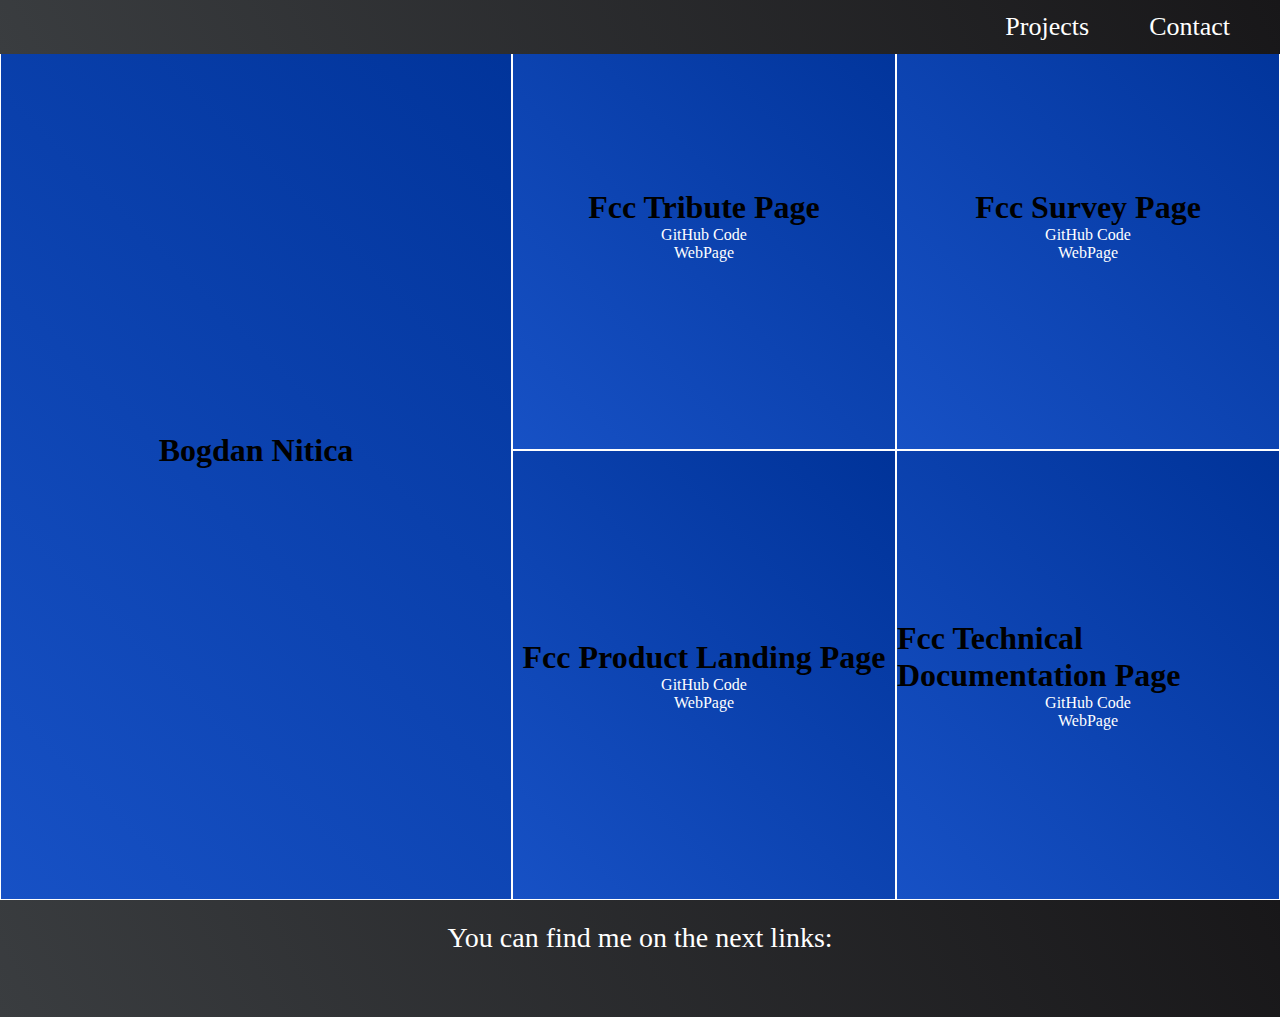
<file: Responsive Web Design/Personal Portfolio Webpage/index.html>
<!DOCTYPE html>

<html lang="en-US">
  <head>
    <meta charset="UTF-8" />
    <meta name="viewport" content="width=device-width, initial-scale=1.0" />

    <title>Personal Portfolio Webpage</title>

    <link href="style.css" type="text/css" rel="stylesheet" media="all" />

    <link
      rel="stylesheet"
      href="https://use.fontawesome.com/releases/v5.8.2/css/all.css"
      integrity="sha384-oS3vJWv+0UjzBfQzYUhtDYW+Pj2yciDJxpsK1OYPAYjqT085Qq/1cq5FLXAZQ7Ay"
      crossorigin="anonymous"
    />

    <script
      src="https://cdn.freecodecamp.org/testable-projects-fcc/v1/bundle.js"
      defer
    ></script>
    <script type="text/javascript">
      const projectName = "portfolio";
      localStorage.setItem("example_project", "Personal Portfolio Webpage");
    </script>
  </head>

  <body>
    <nav id="navbar">
      <div id="nav-links">
        <a href="#projects">Projects</a>
        <a href="#contact">Contact</a>
      </div>
    </nav>
    <main>
      <section id="welcome-section">
        <h1>Bogdan Nitica</h1>
      </section>

      <section id="projects">
        <section class="project-tile">
          <h1>Fcc Tribute Page</h1>
          <a
            href="https://bogdannitica99.github.io/freeCodeCamp/Web%20Design/Tribute%20Page/"
          >
            GitHub Code
          </a>
          <a
            href="https://bogdannitica99.github.io/freeCodeCamp/Web%20Design/Tribute%20Page/"
          >
            WebPage
          </a>
        </section>

        <section class="project-tile">
          <h1>Fcc Survey Page</h1>
          <a
            href="https://bogdannitica99.github.io/freeCodeCamp/Web%20Design/Survey%20Form/"
          >
            GitHub Code
          </a>
          <a
            href="https://bogdannitica99.github.io/freeCodeCamp/Web%20Design/Survey%20Form/"
          >
            WebPage
          </a>
        </section>

        <section class="project-tile">
          <h1>Fcc Product Landing Page</h1>
          <a
            href="https://bogdannitica99.github.io/freeCodeCamp/Web%20Design/Product%20Landing%20Page/"
          >
            GitHub Code
          </a>
          <a
            href="https://bogdannitica99.github.io/freeCodeCamp/Web%20Design/Product%20Landing%20Page/"
          >
            WebPage
          </a>
        </section>

        <section class="project-tile">
          <h1>Fcc Technical Documentation Page</h1>
          <a
            href="https://bogdannitica99.github.io/freeCodeCamp/Web%20Design/Technical%20Documentation%20Page/"
          >
            GitHub Code
          </a>
          <a
            href="https://bogdannitica99.github.io/freeCodeCamp/Web%20Design/Technical%20Documentation%20Page/"
          >
            WebPage
          </a>
        </section>
      </section>
    </main>
    <div id="contact">
      <div id="contact-text">
        <p>You can find me on the next links:</p>
      </div>
      <div id="contact-links">
        
        <a id="profile-link" href="https://github.com/"" target="_blank"><i class="fab fa-github"></i></a>
        <a href="https://www.facebook.com/bogdan.nitica/" target="_blank"><i class="fab fa-facebook"></i></a>
        <a href="https://www.linkedin.com/in/bogdannitica/" target="_blank"><i class="fab fa-linkedin"></i></a>

        
      </div>
    </div>
  </body>
</html>
</file>
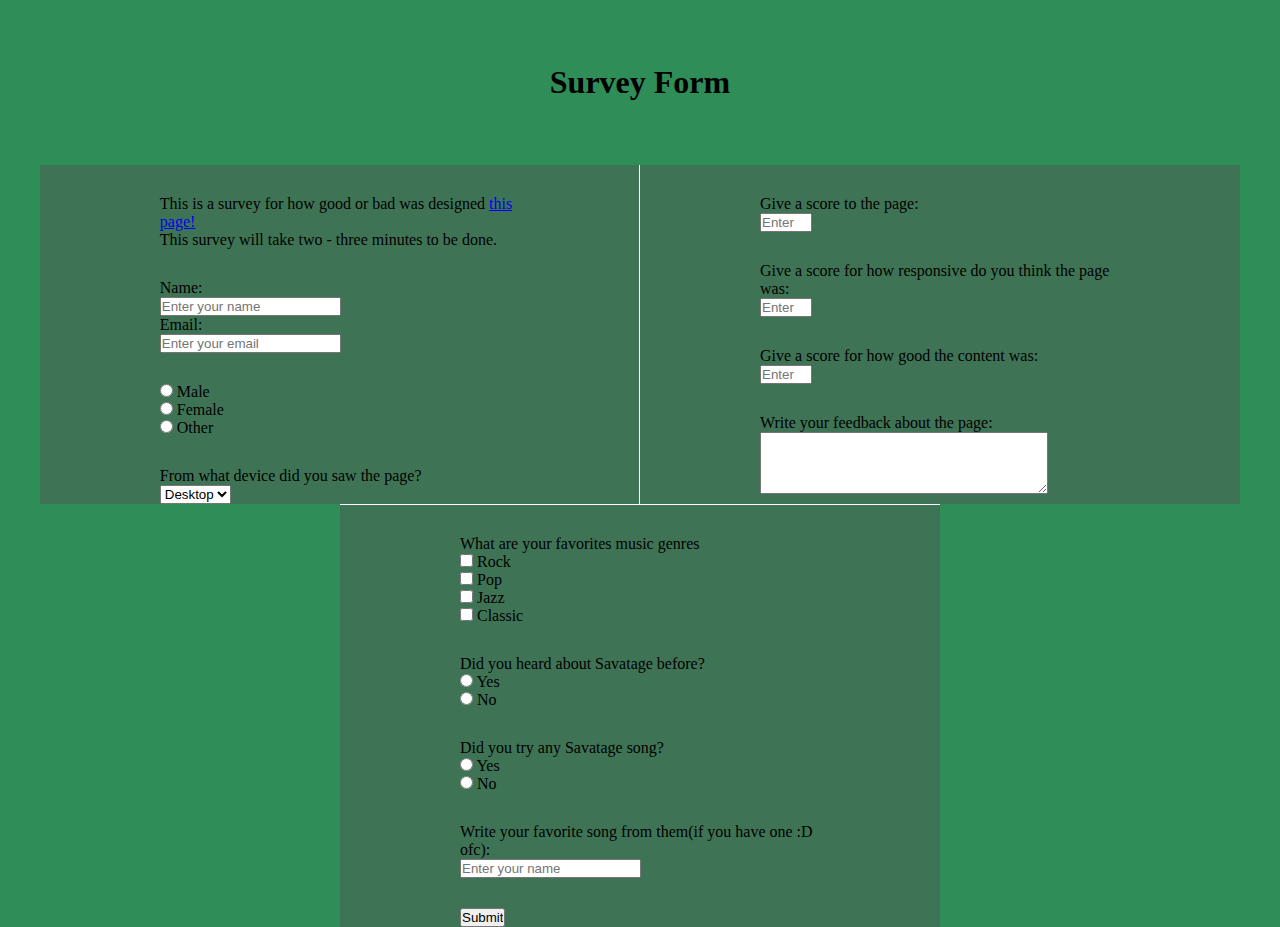
<file: Responsive Web Design/Survey Form/index.html>
<!DOCTYPE html>

<html lang="en-US">

    <head>
        <meta charset="UTF-8" />
        <meta name="viewport" content="width=device-width, initial-scale=1.0" />

        <title>Survey Page</title>

        <link href="style.css" type="text/css" rel="stylesheet" media="all" />

        <script
            src="https://cdn.freecodecamp.org/testable-projects-fcc/v1/bundle.js"
            defer
        ></script>
        <script type="text/javascript">
            const projectName = "survey-form";
            localStorage.setItem("example_project", "Survey Form");
        </script>
        
    </head>

    <body>
        <main>
            <h1 id="title">Survey Form</h1>

            <form id="survey-form">

                <div id="div-form">
                    <div id="column1">
                        <div class="column-content">
                            <div class="spacing">
                                <p id="description">
                                    This is a survey for how good or bad was designed  
                                    <a href="https://bogdannitica99.github.io/freeCodeCamp/Web%20Design/Tribute%20Page/"> this page!</a> <br>
                                    This survey will take two - three minutes to be done.
                                </p>
                            </div>

                            <div class="spacing">
                                <label id="name-label" for="name">Name:</label><br>
                                <input type="text" id="name" name="name" placeholder="Enter your name" required><br>

                                <label id="email-label" for="email">Email:</label><br>
                                <input type="email" id="email" name="email" placeholder="Enter your email" required><br>
                            </div>

                            <div class="spacing">
                                <input type="radio" id="male" name="gender" value="male">
                                <label for="male">Male</label><br>
                                <input type="radio" id="female" name="gender" value="female">
                                <label for="female">Female</label><br>
                                <input type="radio" id="other" name="gender" value="other">
                                <label for="other">Other</label>
                            </div>

                            <div class="spacing">
                                <p>From what device did you saw the page?</p>
                                <select id="dropdown" name="devices">
                                    <option value="Desktop">Desktop</option>
                                    <option value="Laptop">Laptop</option>
                                    <option value="Phone">Phone</option>
                                    <option value="Tv">TV</option>
                                    <option value="Other">Other</option>
                                </select>
                            </div>
                        </div>
                    </div>

                    <div id="column2">
                        <div class="column-content">
                            <div class="spacing">
                                <label id="number-label" for="overall_score">Give a score to the page:</label><br>
                                <input type="number" id="number" name="overall_score" min="1" max="10" placeholder="Enter a score between 1-10"><br>
                            </div>

                            <div class="spacing">
                                <label id="number-label" for="responsive_score">Give a score for how responsive do you think the page was:</label><br>
                                <input type="number" id="number" name="responsive_score" min="1" max="10" placeholder="Enter a score between 1-10"><br>
                            </div>

                            <div class="spacing">
                                <label id="number-label" for="content_score">Give a score for how good the content was:</label><br>
                                <input type="number" id="number" name="content_score" min="1" max="10" placeholder="Enter a score between 1-10"><br>
                            </div>

                            <div class="spacing">
                                <label for="feedback_text">Write your feedback about the page:</label>
                                <textarea id="feedback_text" rows="4" cols="50"></textarea>
                            </div>
                            
                        </div>
                    </div>

                    <div id="column3">
                        <div class="column-content">
                            <div class="spacing">
                                <p>What are your favorites music genres</p>
                                <input type="checkbox" id="rock" name="rock" value="Rock">
                                <label for="Rock"> Rock</label><br>
                                <input type="checkbox" id="pop" name="pop" value="Pop">
                                <label for="Pop"> Pop</label><br>
                                <input type="checkbox" id="jazz" name="jazz" value="Jazz">
                                <label for="Jazz"> Jazz</label><br>
                                <input type="checkbox" id="classic" name="classic" value="Classic">
                                <label for="Classic"> Classic</label><br>
                            </div>

                            <div class="spacing">
                                <p>Did you heard about Savatage before?</p>
                                <input type="radio" id="yes" name="question1" value="yes">
                                <label for="yes">Yes</label><br>

                                <input type="radio" id="no" name="question1" value="no">
                                <label for="no">No</label><br>
                            </div>

                            <div class="spacing">
                                <p>Did you try any Savatage song?</p>
                                <input type="radio" id="yes" name="question2" value="yes">
                                <label for="yes">Yes</label><br>

                                <input type="radio" id="no" name="question2" value="no">
                                <label for="no">No</label><br>
                            </div>

                            <div class="spacing">
                                <label id="name-label" for="name">Write your favorite song from them(if you have one :D ofc):</label><br>
                                <input type="text" id="name" name="name" placeholder="Enter your name"><br>
                            </div>

                            <div class="spacing">
                                <input id="submit" type="submit" value="Submit">
                            </div>
                        </div>
                    </div>
                </div>
            </form>
        </main>

    </body>

</html>
</file>
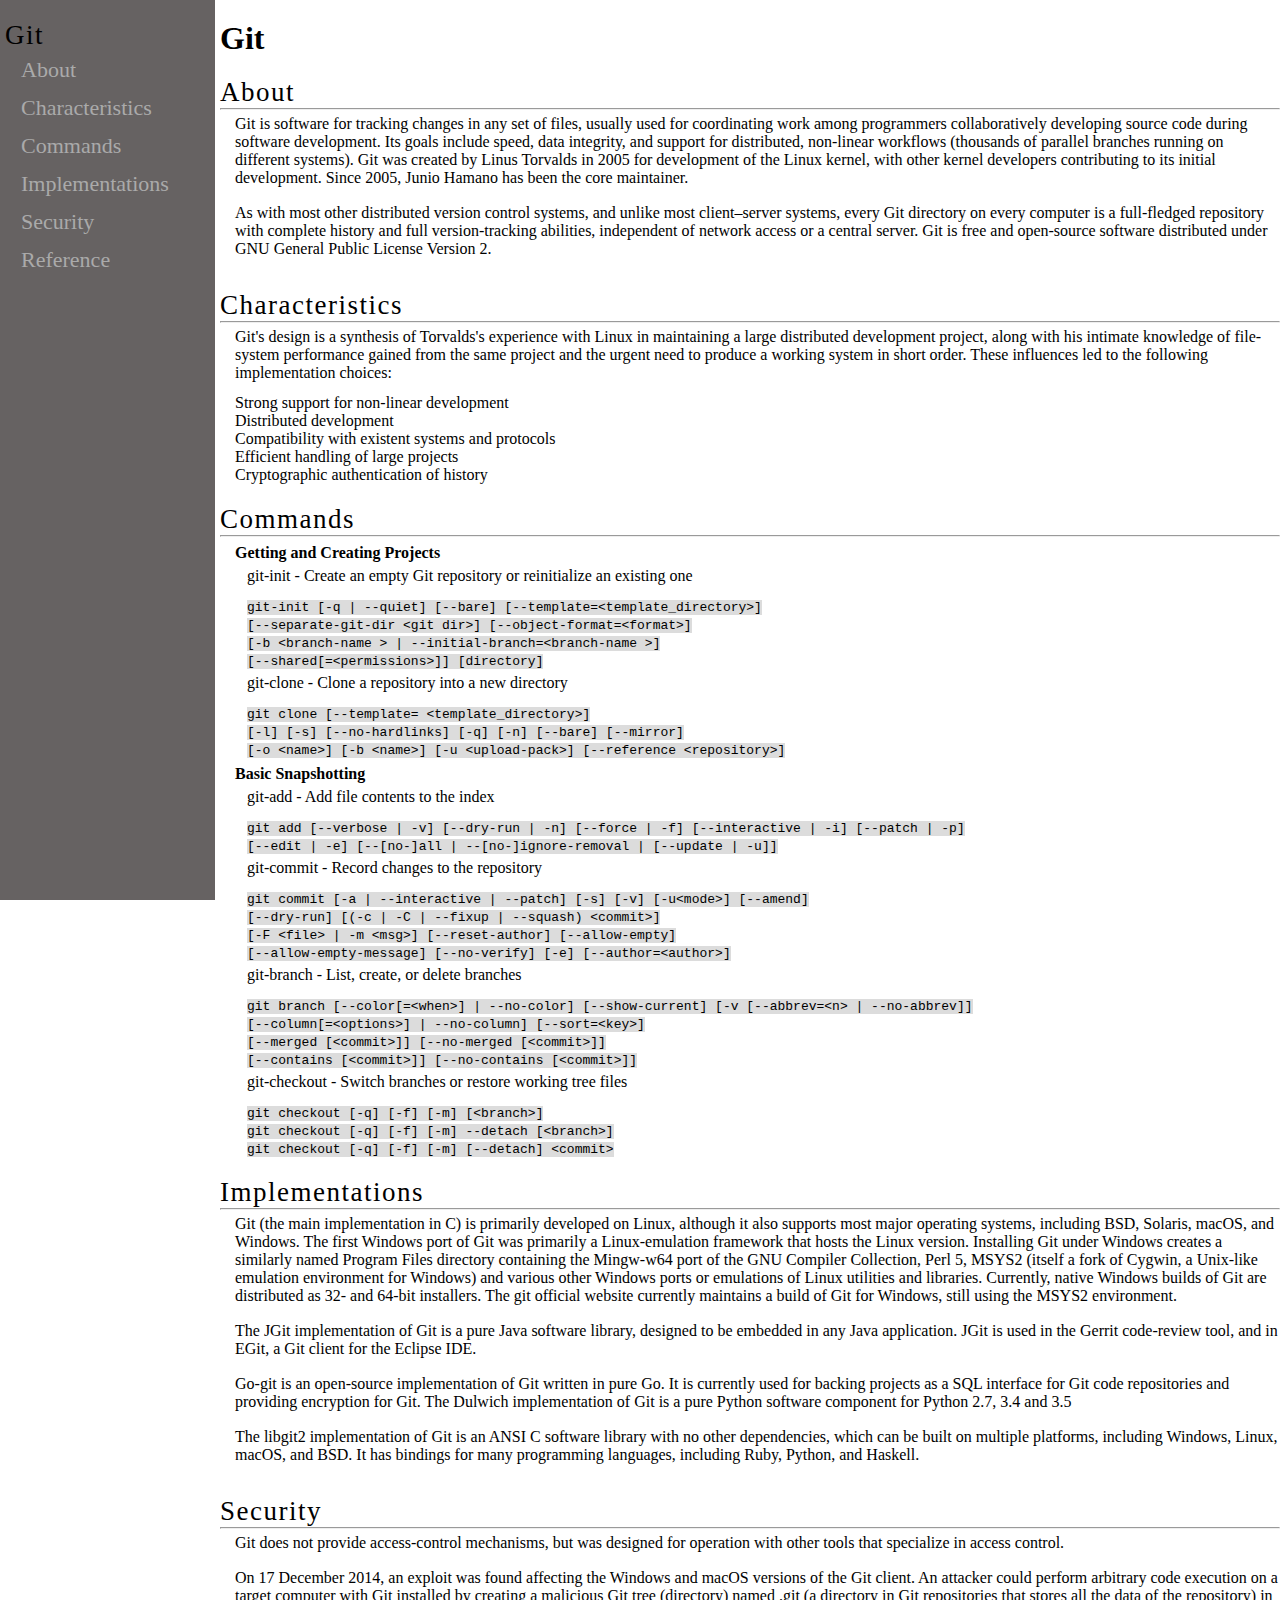
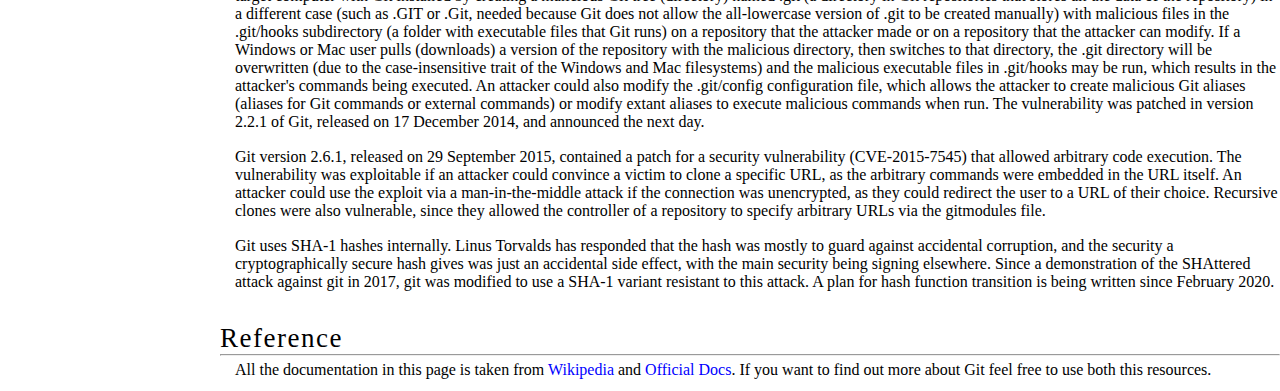
<file: Responsive Web Design/Technical Documentation Page/index.html>
<!DOCTYPE html>

<html lang="en-US">
  <head>
    <meta charset="UTF-8" />
    <meta name="viewport" content="width=device-width, initial-scale=1.0" />

    <title>Technical Documentation Page</title>

    <link href="style.css" type="text/css" rel="stylesheet" media="all" />

    <script
      src="https://cdn.freecodecamp.org/testable-projects-fcc/v1/bundle.js"
      defer
    ></script>
    <script type="text/javascript">
      const projectName = "technical-docs-page";
      localStorage.setItem("example_project", "Technical Documentation Page");
    </script>
  </head>

  <body>
    <main id="main-doc">
      <h1>Git</h1>

      <div id="navigation">
        <header>Navigation</header>
        <hr />
        <p>
          <li><a href="#About">About</a></li>
          <li>
            <a href="#Characteristics">Characteristics</a>
          </li>
          <li><a href="#Commands">Commands</a></li>
          <li>
            <a href="#Implementations">Implementations</a>
          </li>
          <li><a href="#Security">Security</a></li>
          <li><a href="#Reference">Reference</a></li>
        </p>
      </div>

      <section class="main-section" id="About">
        <header>About</header>
        <hr />
        <p>
          Git is software for tracking changes in any set of files, usually used
          for coordinating work among programmers collaboratively developing
          source code during software development. Its goals include speed, data
          integrity, and support for distributed, non-linear workflows
          (thousands of parallel branches running on different systems). Git was
          created by Linus Torvalds in 2005 for development of the Linux kernel,
          with other kernel developers contributing to its initial development.
          Since 2005, Junio Hamano has been the core maintainer.
        </p>
        <p>
          As with most other distributed version control systems, and unlike
          most client–server systems, every Git directory on every computer is a
          full-fledged repository with complete history and full
          version-tracking abilities, independent of network access or a central
          server. Git is free and open-source software distributed under GNU
          General Public License Version 2.
        </p>
      </section>
      <section class="main-section" id="Characteristics">
        <header>Characteristics</header>
        <hr />
        <p>
          Git's design is a synthesis of Torvalds's experience with Linux in
          maintaining a large distributed development project, along with his
          intimate knowledge of file-system performance gained from the same
          project and the urgent need to produce a working system in short
          order. These influences led to the following implementation choices:
        </p>
        <li>Strong support for non-linear development</li>
        <li>Distributed development</li>
        <li>Compatibility with existent systems and protocols</li>
        <li>Efficient handling of large projects</li>
        <li>Cryptographic authentication of history</li>
      </section>
      <section class="main-section" id="Commands">
        <header>Commands</header>
        <hr />
        <h4>Getting and Creating Projects</h4>
        <div class="code-style">
          <p>
            git-init - Create an empty Git repository or reinitialize an
            existing one
          </p>
          <code
            >git-init [-q | --quiet] [--bare]
            [--template=&#60;template_directory&#62;] <br />
            [--separate-git-dir &#60;git dir&#62;]
            [--object-format=&#60;format&#62;] <br />
            [-b &#60;branch-name &#62; | --initial-branch=&#60;branch-name
            &#62;] <br />
            [--shared[=&#60;permissions&#62;]] [directory]
          </code>
        </div>
        <div class="code-style">
          <p>git-clone - Clone a repository into a new directory</p>
          <code
            >git clone [--template= &#60;template_directory&#62;] <br />
            [-l] [-s] [--no-hardlinks] [-q] [-n] [--bare] [--mirror] <br />
            [-o &#60;name&#62;] [-b &#60;name&#62;] [-u &#60;upload-pack&#62;]
            [--reference &#60;repository&#62;]
          </code>
        </div>
        <h4>Basic Snapshotting</h4>
        <div class="code-style">
          <p>git-add - Add file contents to the index</p>
          <code
            >git add [--verbose | -v] [--dry-run | -n] [--force | -f]
            [--interactive | -i] [--patch | -p] <br />
            [--edit | -e] [--[no-]all | --[no-]ignore-removal | [--update | -u]]
          </code>
        </div>
        <div class="code-style">
          <p>git-commit - Record changes to the repository</p>
          <code
            >git commit [-a | --interactive | --patch] [-s] [-v]
            [-u&#60;mode&#62;] [--amend] <br />
            [--dry-run] [(-c | -C | --fixup | --squash) &#60;commit&#62;] <br />
            [-F &#60;file&#62; | -m &#60;msg&#62;] [--reset-author]
            [--allow-empty] <br />
            [--allow-empty-message] [--no-verify] [-e]
            [--author=&#60;author&#62;]
          </code>
        </div>
        <div class="code-style">
          <p>git-branch - List, create, or delete branches</p>
          <code
            >git branch [--color[=&#60;when&#62;] | --no-color] [--show-current]
            [-v [--abbrev=&#60;n&#62; | --no-abbrev]] <br />
            [--column[=&#60;options&#62;] | --no-column] [--sort=&#60;key&#62;]
            <br />
            [--merged [&#60;commit&#62;]] [--no-merged [&#60;commit&#62;]]
            <br />
            [--contains [&#60;commit&#62;]] [--no-contains [&#60;commit&#62;]]
          </code>
        </div>
        <div class="code-style">
          <p>git-checkout - Switch branches or restore working tree files</p>
          <code
            >git checkout [-q] [-f] [-m] [&#60;branch&#62;] <br />
            git checkout [-q] [-f] [-m] --detach [&#60;branch&#62;] <br />
            git checkout [-q] [-f] [-m] [--detach] &#60;commit&#62;
          </code>
        </div>
      </section>
      <section class="main-section" id="Implementations">
        <header>Implementations</header>
        <hr />
        <p>
          Git (the main implementation in C) is primarily developed on Linux,
          although it also supports most major operating systems, including BSD,
          Solaris, macOS, and Windows. The first Windows port of Git was
          primarily a Linux-emulation framework that hosts the Linux version.
          Installing Git under Windows creates a similarly named Program Files
          directory containing the Mingw-w64 port of the GNU Compiler
          Collection, Perl 5, MSYS2 (itself a fork of Cygwin, a Unix-like
          emulation environment for Windows) and various other Windows ports or
          emulations of Linux utilities and libraries. Currently, native Windows
          builds of Git are distributed as 32- and 64-bit installers. The git
          official website currently maintains a build of Git for Windows, still
          using the MSYS2 environment.
        </p>

        <p>
          The JGit implementation of Git is a pure Java software library,
          designed to be embedded in any Java application. JGit is used in the
          Gerrit code-review tool, and in EGit, a Git client for the Eclipse
          IDE.
        </p>

        <p>
          Go-git is an open-source implementation of Git written in pure Go. It
          is currently used for backing projects as a SQL interface for Git code
          repositories and providing encryption for Git. The Dulwich
          implementation of Git is a pure Python software component for Python
          2.7, 3.4 and 3.5
        </p>

        <p>
          The libgit2 implementation of Git is an ANSI C software library with
          no other dependencies, which can be built on multiple platforms,
          including Windows, Linux, macOS, and BSD. It has bindings for many
          programming languages, including Ruby, Python, and Haskell.
        </p>
      </section>
      <section class="main-section" id="Security">
        <header>Security</header>
        <hr />
        <p>
          Git does not provide access-control mechanisms, but was designed for
          operation with other tools that specialize in access control.
        </p>
        <p>
          On 17 December 2014, an exploit was found affecting the Windows and
          macOS versions of the Git client. An attacker could perform arbitrary
          code execution on a target computer with Git installed by creating a
          malicious Git tree (directory) named .git (a directory in Git
          repositories that stores all the data of the repository) in a
          different case (such as .GIT or .Git, needed because Git does not
          allow the all-lowercase version of .git to be created manually) with
          malicious files in the .git/hooks subdirectory (a folder with
          executable files that Git runs) on a repository that the attacker made
          or on a repository that the attacker can modify. If a Windows or Mac
          user pulls (downloads) a version of the repository with the malicious
          directory, then switches to that directory, the .git directory will be
          overwritten (due to the case-insensitive trait of the Windows and Mac
          filesystems) and the malicious executable files in .git/hooks may be
          run, which results in the attacker's commands being executed. An
          attacker could also modify the .git/config configuration file, which
          allows the attacker to create malicious Git aliases (aliases for Git
          commands or external commands) or modify extant aliases to execute
          malicious commands when run. The vulnerability was patched in version
          2.2.1 of Git, released on 17 December 2014, and announced the next
          day.
        </p>
        <p>
          Git version 2.6.1, released on 29 September 2015, contained a patch
          for a security vulnerability (CVE-2015-7545) that allowed arbitrary
          code execution. The vulnerability was exploitable if an attacker could
          convince a victim to clone a specific URL, as the arbitrary commands
          were embedded in the URL itself. An attacker could use the exploit via
          a man-in-the-middle attack if the connection was unencrypted, as they
          could redirect the user to a URL of their choice. Recursive clones
          were also vulnerable, since they allowed the controller of a
          repository to specify arbitrary URLs via the gitmodules file.
        </p>
        <p>
          Git uses SHA-1 hashes internally. Linus Torvalds has responded that
          the hash was mostly to guard against accidental corruption, and the
          security a cryptographically secure hash gives was just an accidental
          side effect, with the main security being signing elsewhere. Since a
          demonstration of the SHAttered attack against git in 2017, git was
          modified to use a SHA-1 variant resistant to this attack. A plan for
          hash function transition is being written since February 2020.
        </p>
      </section>

      <section class="main-section" id="Reference">
        <header>Reference</header>
        <hr />
        <p>
          All the documentation in this page is taken from
          <a href="https://en.wikipedia.org/wiki/Git">Wikipedia</a> and
          <a href="https://git-scm.com/">Official Docs</a>. If you want to find
          out more about Git feel free to use both this resources.
        </p>
      </section>

      <nav id="navbar">
        <header>Git</header>
        <a class="nav-link" href="#About">About</a>
        <a class="nav-link" href="#Characteristics">Characteristics</a>
        <a class="nav-link" href="#Commands">Commands</a>
        <a class="nav-link" href="#Implementations">Implementations</a>
        <a class="nav-link" href="#Security">Security</a>
        <a class="nav-link" href="#Reference">Reference</a>
      </nav>
    </main>
  </body>
</html>

<!--

User Story #14: On regular sized devices (laptops, desktops), the element with id="navbar" should be shown on the left side of the screen and should always be visible to the user.

User Story #15: My Technical Documentation page should use at least one media query. -->
</file>
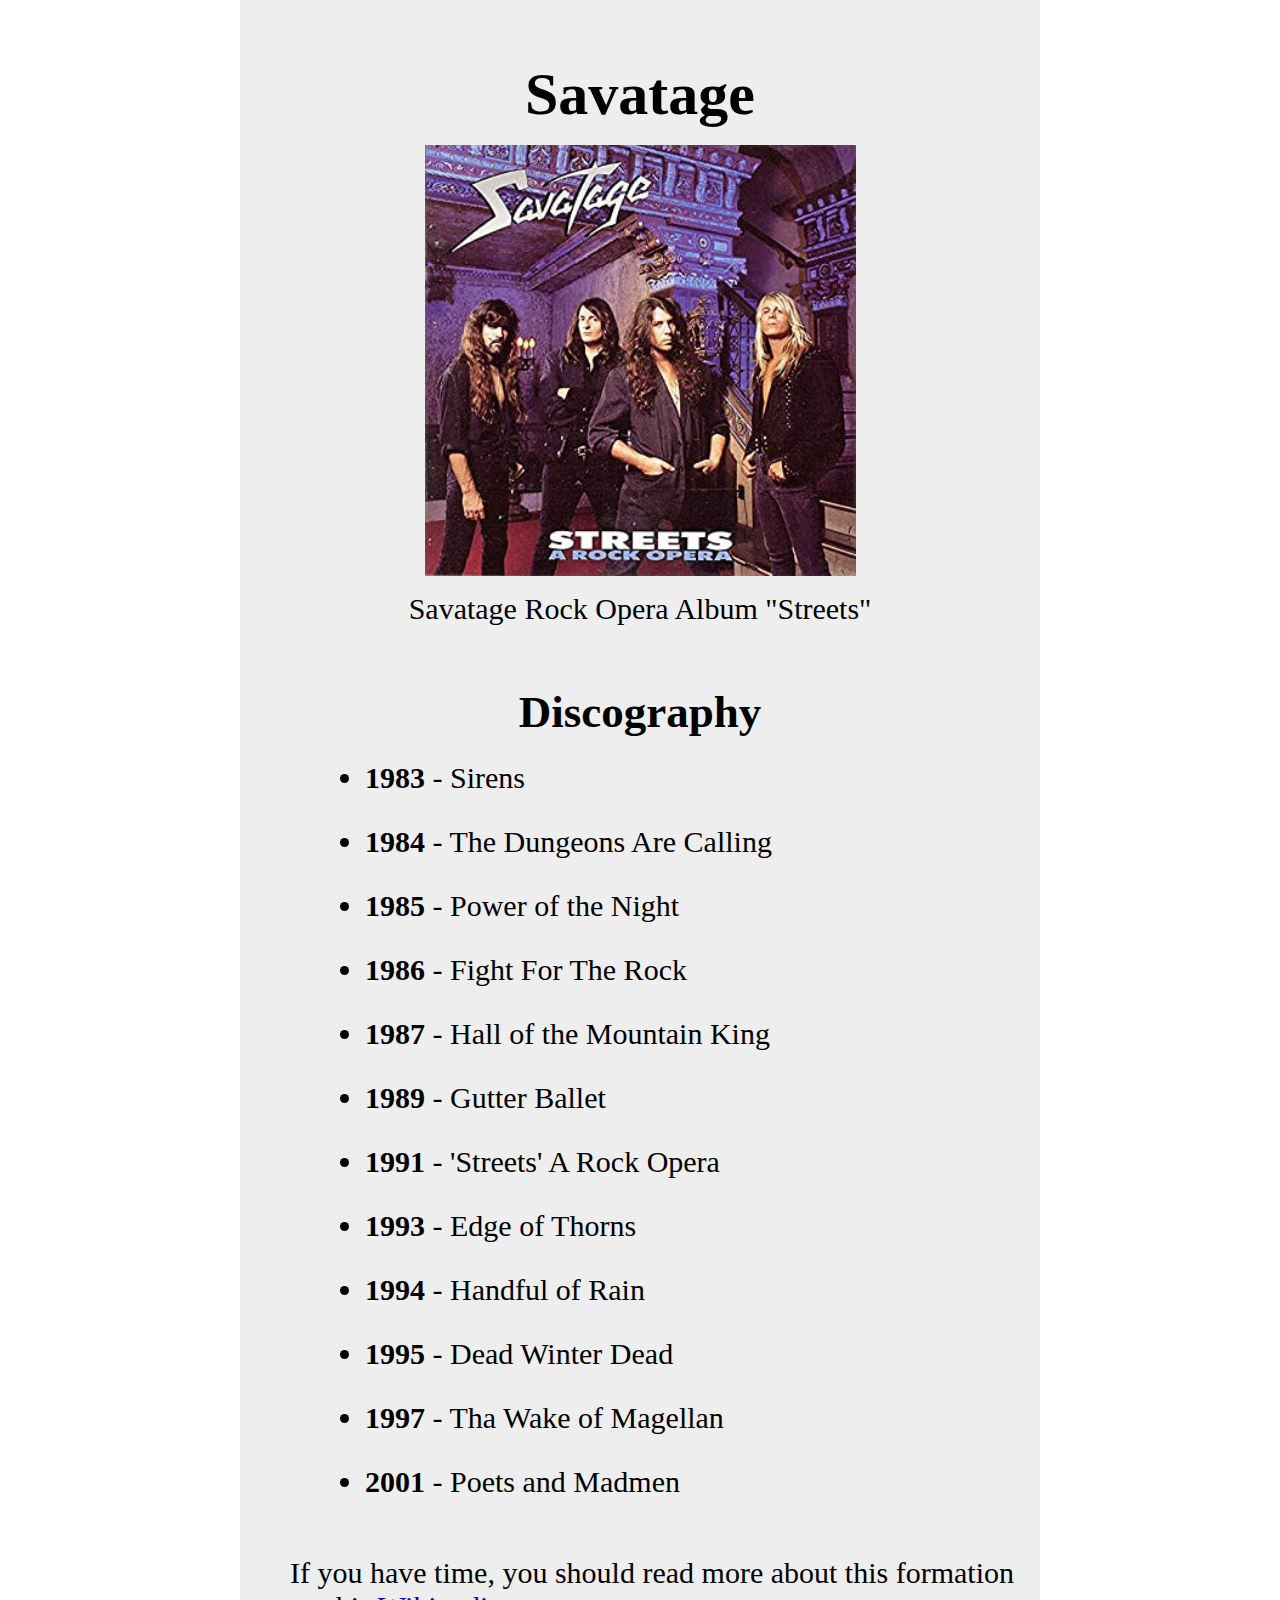
<file: Responsive Web Design/Tribute Page/index.html>
<!DOCTYPE html>

<html lang="en-US">
    <head>
        <meta charset="UTF-8" />
        <meta name="viewport" contetn="width=device-width, initial-scale=1.0" />

        <title>Savatage Tribute Page</title>

        <link href="style.css" type="text/css" rel="stylesheet" media="all" />

        <script
            src="https://cdn.freecodecamp.org/testable-projects-fcc/v1/bundle.js"
            defer
        ></script>
        <script type="text/javascript">
            const projectName = "tribute-page";
            localStorage.setItem("example_project", "Tribute Page");
        </script>
    </head>

    <body>
        <main id="main">
            <header>
                <h1 id="title">Savatage</h1>
                
                <figure id="img-div">
                
                    <img id="image" src="savatage.jpg" alt="Image of Savatage album">

                    <figcaption id="img-caption">
                        Savatage Rock Opera Album "Streets"
                    </figcaption>
                </figure>

            </header>

            <section id="tribute-info">

                <h2>Discography</h2>

                <ul id="list-disco">
                    <li><strong>1983</strong> - Sirens</li>
                    <li><strong>1984</strong> - The Dungeons Are Calling</li>
                    <li><strong>1985</strong> - Power of the Night</li>
                    <li><strong>1986</strong> - Fight For The Rock</li>
                    <li><strong>1987</strong> - Hall of the Mountain King</li>
                    <li><strong>1989</strong> - Gutter Ballet</li>
                    <li><strong>1991</strong> - 'Streets' A Rock Opera</li>
                    <li><strong>1993</strong> - Edge of Thorns</li>
                    <li><strong>1994</strong> - Handful of Rain</li>
                    <li><strong>1995</strong> - Dead Winter Dead</li>
                    <li><strong>1997</strong> - Tha Wake of Magellan</li>
                    <li><strong>2001</strong> - Poets and Madmen</li>
                </ul>

            </section>

            <section id="footer-div">
                <p>
                    If you have time, you should read more about this formation on this
                    <a
                        id="tribute-link"
                        href=https://en.wikipedia.org/wiki/Savatage
                        target="_blank">Wikipedia entry
                    </a>.
                </p>
            </section>

        </main>

    </body>

</html>
</file>
<file: Responsive Web Design/Personal Portfolio Webpage/style.css>
* {
  margin: 0px;
  padding: 0px;
  box-sizing: border-box;
}

html,
body {
  display: flex;
  flex-direction: column;
}

main {
  display: flex;
  height: 100vh;
  width: 100%;
}

#welcome-section {
  display: flex;
  width: 40%;

  flex-direction: column;
  justify-content: center;
  align-items: center;

  background-color: rgb(0, 51, 153);
  background-image: linear-gradient(
    45deg,
    rgb(23, 81, 197) 0%,
    rgb(0, 51, 153) 100%
  );
  border-style: solid;
  border-color: white;
  border-width: 1px;
}

#projects {
  display: flex;
  flex-wrap: wrap;
  width: 60%;
}

.project-tile {
  display: flex;
  flex-direction: column;
  justify-content: center;
  align-items: center;

  background-color: rgb(0, 51, 153);
  background-image: linear-gradient(
    45deg,
    rgb(23, 81, 197) 0%,
    rgb(0, 51, 153) 100%
  );

  height: 50%;
  width: 50%;

  border-color: white;
  border-width: 1px;
  border-style: solid solid solid solid;
}

.project-tile:hover {
  background-color: white;
  background-image: linear-gradient(
    45deg,
    rgb(235, 235, 235) 0%,
    rgb(168, 154, 154) 100%
  );
  color: rgb(0, 51, 153);
}

.project-tile a {
  color: white;
  text-decoration: none;
}

.project-tile:hover a {
  color: rgb(0, 51, 153);
}

#navbar {
  width: 100%;
  height: 6vh;
  background-color: #000;
  background-image: linear-gradient(62deg, #3a3d40 0%, #181719 100%);
  top: 0;
  left: 0;
  z-index: 10;
  position: fixed;

  display: flex;
  justify-content: flex-end;
}

#nav-links {
  display: flex;
  align-items: center;
  font-size: 26px;
  padding-right: 50px;
}

#navbar a {
  color: rgb(255, 255, 255);
  text-decoration: none;
  padding-left: 60px;
}

#contact {
  display: flex;
  flex-direction: column;
  justify-content: center;
  align-items: center;
  height: 13vh;
  background-color: #000;
  background-image: linear-gradient(62deg, #3a3d40 0%, #181719 100%);
  color: white;
  font-size: 28px;
}

#contact-text {
  padding-bottom: 10px;
}

#contact-links a {
  color: white;
  padding-right: 14px;
}

@media (max-width: 1000px) {
  #nav-links {
    font-size: 21px;
  }

  #contact {
    font-size: 21px;
  }
  main {
    flex-wrap: wrap;
  }

  #welcome-section {
    width: 100%;
  }

  #projects {
    width: 100%;
  }
}

@media (max-width: 800px) {
  main {
    flex-wrap: nowrap;
    flex-direction: column;
  }

  #welcome-section {
    flex: 1;
  }

  #projects {
    flex: 3;
    flex-wrap: nowrap;
    flex-direction: column;
  }

  .project-tile {
    width: 100%;
    height: 50%;
  }
}
</file>
<file: Responsive Web Design/Survey Form/style.css>
* {
    margin: 0px;
    padding: 0px;
    box-sizing: border-box; 
}

body {
    background-color: rgb(47, 141, 88);
}

#feedback_text {
    max-width: 80%;
}

#title {
    padding: 2em;
    text-align: center;
}

#div-form {
    display: flex;
    max-width: 1800px;
    margin: auto;
    height: 500px;

    flex-wrap: wrap;
}

#column1 {
    background-color: rgb(62, 116, 85);

    border-right: 1px solid rgb(255, 255, 255);
    width: 600px;
    
}

#column2 {
    background-color: rgb(62, 116, 85);

    border-right: 1px solid rgb(255, 255, 255);
    width: 600px;
    
}

#column3 {
    background-color: rgb(62, 116, 85);

    width: 600px;
    
}

.column-content {
    margin: auto;

    width: 60%;
}

.spacing {
    margin-top: 30px;
}

@media screen and (max-width: 1800px) {

    #column2 {
        border-right: none;
    }

    #column3 {
        border-top: 1px solid rgb(255, 255, 255);
    }

    #div-form {
        justify-content: center;
    }
}


@media screen and (max-width: 1214px) {

    #div-form {
        justify-content: center;
    }

    #column1 {
        border-right: none;
    }

    #column3{
       
        border: none;
    }
}


@media screen and (max-width: 600px) {

    .column-content {
        width: 100%;
    }
}
</file>
<file: Responsive Web Design/Technical Documentation Page/style.css>
* {
  margin: 0px;
  padding: 0px;
  box-sizing: border-box;
}

#main-doc {
  padding-top: 20px;
  margin-left: 220px; /* Same as the width of the sidebar */
}

.main-section {
  padding-top: 20px;
}

#navigation {
  display: none;
}

header {
  font-size: 27px;
  letter-spacing: 1.5px;
}

p {
  padding-top: 5px;
  padding-bottom: 12px;
  padding-left: 15px;
}

li {
  padding-left: 15px;
}

code {
  background-color: gainsboro;
}

#Commands > h4 {
  padding-left: 15px;
  padding-top: 7px;
  padding-bottom: 0px;
}

#Commands > p {
  padding-top: 7px;
  padding-bottom: 0px;
}

.code-style {
  padding-left: 27px;
}

.code-style > p {
  padding-left: 0px;
}

#navbar {
  height: 100%;
  width: 215px;
  position: fixed; /* Stay in place on scroll */
  z-index: 1; /* Stay on top */
  top: 0; /* Stay at the top */
  left: 0;
  background-color: rgb(102, 98, 98);
  overflow-x: hidden; /* Disable horizontal scroll */
  padding-top: 20px;
  padding-left: 5px;
}

#navbar a {
  padding: 6px 8px 6px 16px;
  text-decoration: none;
  font-size: 22px;
  color: #aaaaaa;
  display: block;
}

#navbar a:hover {
  color: #f1f1f1;
}

#Reference a {
  text-decoration: none;
  color: blue;
}

@media (max-width: 600px) {
  #main-doc {
    margin-left: 0px;
  }

  #navigation {
    display: block;
    padding-top: 20px;
  }

  #navigation a {
    text-decoration: none;
    color: #000000;
  }

  #navigation a:hover {
    color: #707070;
  }

  #navigation li {
    list-style-type: none;
  }

  #navbar {
    display: none;
  }
}
</file>
<file: Responsive Web Design/Tribute Page/style.css>
* {
    margin: 0px;
    padding: 0px;
    box-sizing: border-box;
}

body {
    display: flex;
    justify-content: center;
}

main {
    background: #eee;
    max-width: 50rem;
}

header {
    padding: 60px;
    text-align: center;
    font-size: 3vw;
}

#image {
    display: block;

    height: auto;
    width: 100%;

    max-width: 431px;
    margin: 1rem auto;
}

#tribute-info {
    text-align: center;
    font-size: 3vw;
}

ul {
    max-width: 550px;
    margin: 0 auto 50px auto;
    text-align: left;
    line-height: 1.6;
}
  
li {
    margin: 16px 0; 
}

#footer-div {
    bottom: 0px;
    padding-left: 50px;
    font-size: 3vw;
}

@media screen and (min-width: 1000px) {
    header {
       font-size: 30px;
    }

    #tribute-info {
        font-size: 30px;
    }

    #footer-div {
        font-size: 30px;
    }
  }

@media screen and (max-width: 1000px){
    ul {
        list-style: none;
    }
}
</file>
